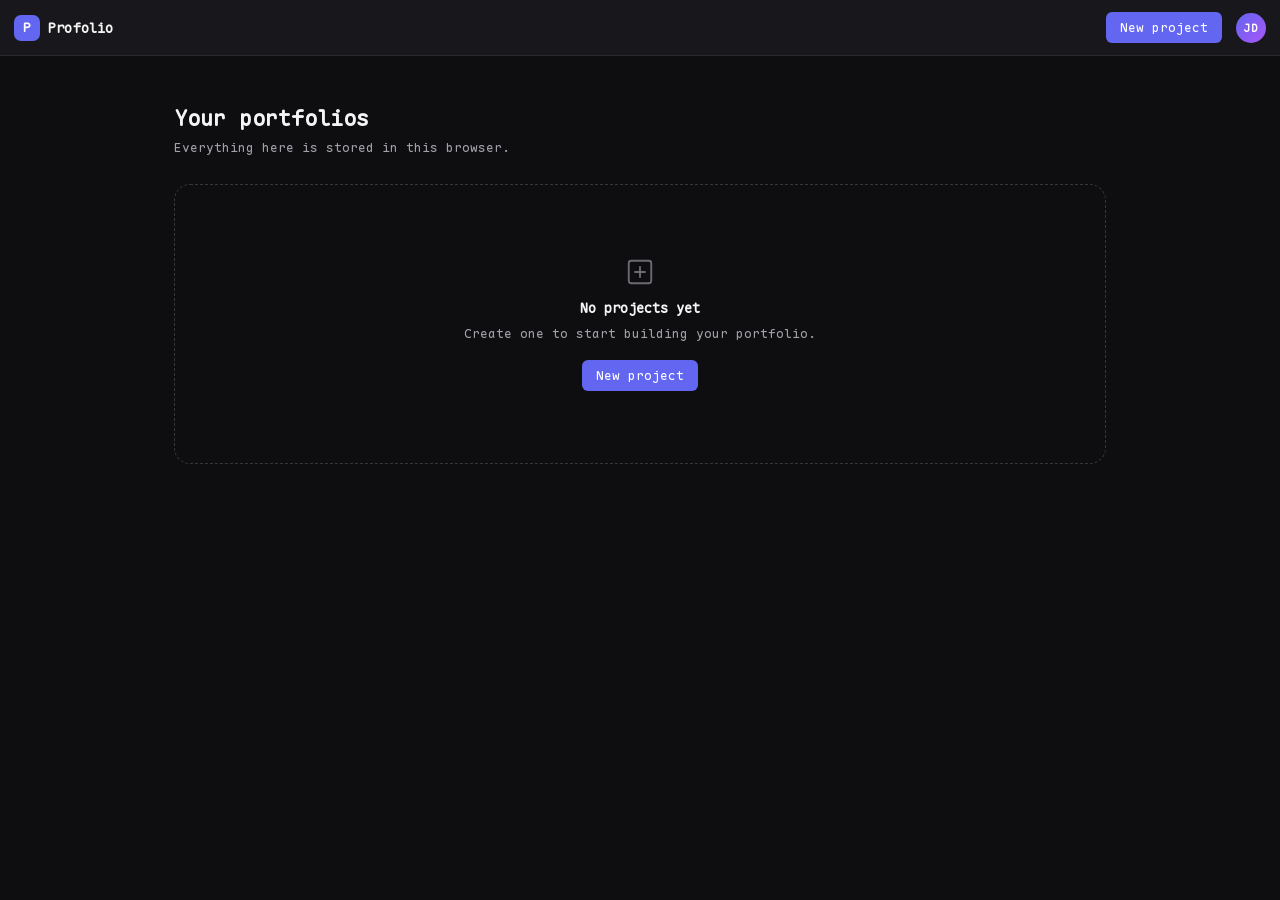
<file: index.html>
<!DOCTYPE html>
<html lang="en">
    <head>
        <meta charset='UTF-8'>
        <meta name='viewport' content='width=device-width, initial-scale=1.0'>

        <!-- The chrome's typeface, vendored under fonts/ — see the long note
             in editor.html for why it is self-hosted and preloaded rather
             than fetched from a CDN. Both pages share the one file. -->
        <link rel="preload" as="font" type="font/woff2"
              href="fonts/maple-mono-latin-400-normal.woff2"
              crossorigin="anonymous">

        <!-- style.css first: the dashboard reads its custom properties, its
             resets and the chrome controls it shares with the editor (.btn,
             .icon-btn, .brand, .avatar). dashboard.css only adds what is
             specific to this page.

             It does mean the dashboard loads editor rules it never uses.
             Splitting the shared half into its own stylesheet is the real fix
             and is already on the list as "split style.css into smaller
             files" (TODO.md); doing it as part of adding a second page would
             have buried a whole-stylesheet refactor inside an unrelated
             change. -->
        <link rel='stylesheet' href='styles/style.css'>
        <link rel='stylesheet' href='styles/dashboard.css'>

        <title>Your projects — Profolio</title>
    </head>
    <body>

        <div class="dashboard">

            <header class="topbar">
                <div class="topbar__left">
                    <div class="brand">
                        <span class="brand__mark">P</span>
                        <span class="brand__name">Profolio</span>
                    </div>
                </div>

                <div class="topbar__right">
                    <button class="btn btn--primary" type="button" id="newProject">New project</button>
                    <div class="avatar">JD</div>
                </div>
            </header>

            <main class="dashboard__main">
                <div class="dashboard__head">
                    <h1 class="dashboard__title">Your portfolios</h1>
                    <p class="dashboard__hint">Everything here is stored in this browser.</p>
                </div>

                <!-- One of these three is shown at a time; dashboard.js owns
                     which. The list starts hidden because reading the
                     database is asynchronous, and flashing "No projects yet"
                     at someone who has ten is worse than a moment of
                     nothing. -->
                <!-- A live region because dashboard.js reuses this element for
                     the storage-error message: without it, a screen reader
                     user hears nothing when "Loading…" becomes an error. -->
                <p class="dashboard__status" id="projectsLoading"
                   role="status" aria-live="polite">Loading your projects…</p>

                <div class="dashboard__empty" id="projectsEmpty" hidden>
                    <svg viewBox="0 0 24 24" class="dashboard__empty-icon">
                        <rect x="3" y="3" width="18" height="18" rx="2"/><path d="M12 8v8M8 12h8"/>
                    </svg>
                    <p class="dashboard__empty-title">No projects yet</p>
                    <p class="dashboard__empty-hint">Create one to start building your portfolio.</p>
                    <button class="btn btn--primary" type="button" id="newProjectEmpty">New project</button>
                </div>

                <ul class="project-grid" id="projectGrid" hidden></ul>
            </main>

        </div>

        <!-- Both dialogs are native <dialog>s, the same choice upload-modal.js
             made: the backdrop, Escape-to-close, the focus trap and making the
             page behind inert all come for free. -->
        <dialog class="dash-dialog" id="newProjectDialog" aria-labelledby="newProjectTitle">
            <form method="dialog" id="newProjectForm">
                <h2 class="dash-dialog__title" id="newProjectTitle">Name your project</h2>
                <input class="input dash-dialog__input" id="newProjectName" type="text"
                       placeholder="My portfolio" aria-label="Project name"
                       autocomplete="off" spellcheck="false" maxlength="80">
                <div class="dash-dialog__actions">
                    <button class="btn btn--ghost" type="button" data-close>Cancel</button>
                    <button class="btn btn--primary" type="submit">Create</button>
                </div>
            </form>
        </dialog>

        <dialog class="dash-dialog" id="renameDialog" aria-labelledby="renameTitle">
            <form method="dialog" id="renameForm">
                <h2 class="dash-dialog__title" id="renameTitle">Rename project</h2>
                <input class="input dash-dialog__input" id="renameName" type="text"
                       aria-label="Project name" autocomplete="off" spellcheck="false" maxlength="80">
                <div class="dash-dialog__actions">
                    <button class="btn btn--ghost" type="button" data-close>Cancel</button>
                    <button class="btn btn--primary" type="submit">Rename</button>
                </div>
            </form>
        </dialog>

        <dialog class="dash-dialog" id="deleteDialog" aria-labelledby="deleteTitle">
            <form method="dialog" id="deleteForm">
                <h2 class="dash-dialog__title" id="deleteTitle">Delete project</h2>
                <p class="dash-dialog__body" id="deleteBody"></p>
                <div class="dash-dialog__actions">
                    <button class="btn btn--ghost" type="button" data-close>Cancel</button>
                    <button class="btn btn--danger" type="submit">Delete</button>
                </div>
            </form>
        </dialog>

        <script type="module" src="scripts/dashboard.js"></script>
    </body>
</html>
</file>
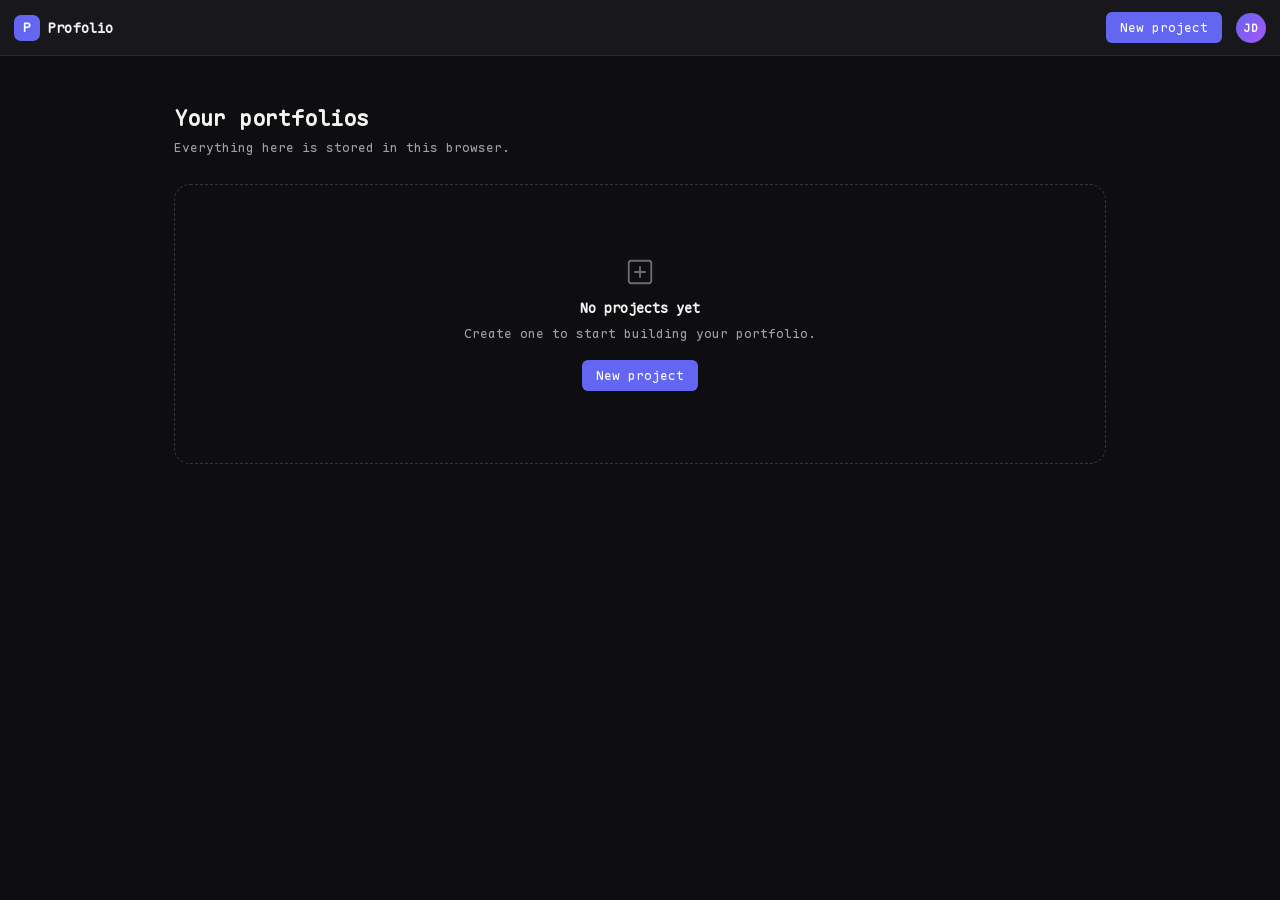
<file: editor.html>
<!DOCTYPE html>
<html lang="en">
    <head>
        <meta charset='UTF-8'>
        <meta name='viewport' content='width=device-width, initial-scale=1.0'>
        <!-- Warm the Google Fonts origins before the stylesheet below needs
             them. Declared first so the connections open while style.css is
             still on the wire. -->
        <link rel="preconnect" href="https://fonts.googleapis.com">
        <link rel="preconnect" href="https://fonts.gstatic.com" crossorigin>

        <!-- The editor chrome's own typeface, served from our own origin
             (see fonts/, vendored from @fontsource/maple-mono@5.2.6 under
             the OFL — fonts/LICENSE). It used to come from a CDN via that
             package's index.css, which declared exactly one @font-face
             (latin / 400 / normal) pointing at this file: a blocking round
             trip to learn a URL, plus a third party we had to trust for the
             bytes.

             Self-hosting settles both. There is no `integrity` syntax for a
             CSS @font-face `src`, so a CDN-hosted font can only be verified
             where a preload hash happens to cover the stylesheet's fetch —
             browser-dependent, and silently unverified where it isn't. A
             same-origin font needs no hash to keep in sync at all.

             Preloaded because the @font-face that uses it lives inside
             style.css: without this the download could not start until that
             stylesheet had been fetched and parsed.

             The `crossorigin` attribute is still required — font fetches are
             always CORS-mode, even same-origin ones — and without it the
             preload would not be reused and the font would be fetched twice.

             To update: replace the file, keep the name, refresh fonts/LICENSE.
             Upstream sha384 of the current file, for auditing against npm:
               LLadd2S+M6BwmLX6m/xrocmEWGORFSkar3YTuVg1wUqmHC+Rr9HGCrjdGUX6NuNJ -->
        <link rel="preload" as="font" type="font/woff2"
              href="fonts/maple-mono-latin-400-normal.woff2"
              crossorigin="anonymous">

        <link rel='stylesheet' href='styles/style.css'>

        <!-- The canvas font families offered in the Themes tab (see
             FONT_GROUPS in theme.js — the two lists have to stay in step).
             Regular + bold only: the faces are declared here but each one is
             only downloaded once something on the page is actually set in
             it, so the whole list costs one request until fonts get used.
             If this request fails the canvas falls back to the generic
             family at the end of each stack.

             Loaded non-blocking on purpose. Nothing on first paint is set in
             any of these families — the canvas defaults to System Sans and
             the chrome uses Maple Mono — so this is only needed once the
             Themes tab is opened. As a render-blocking <link> it gated the
             whole boot: module scripts wait on pending stylesheets, so the
             app did not start until Google Fonts replied. media=print keeps
             it off the critical path; onload promotes it to all. -->
        <!-- No integrity hash here, deliberately: the css2 endpoint serves a
             different @font-face block per browser by design, so there is no
             stable set of bytes to pin. Accepted because it is a stylesheet
             rather than a script — a compromised response could restyle the
             canvas, but not execute anything. Vendoring the families actually
             used is the fix if that trade stops being acceptable. -->
        <link rel="stylesheet" media="print" onload="this.media='all';this.onload=null"
              href="https://fonts.googleapis.com/css2?family=DM+Sans:wght@400;700&family=Fraunces:wght@400;700&family=IBM+Plex+Mono:wght@400;700&family=Inter:wght@400;700&family=JetBrains+Mono:wght@400;700&family=Libre+Baskerville:wght@400;700&family=Lora:wght@400;700&family=Manrope:wght@400;700&family=Merriweather:wght@400;700&family=Montserrat:wght@400;700&family=Outfit:wght@400;700&family=Playfair+Display:wght@400;700&family=Poppins:wght@400;700&family=Source+Serif+4:wght@400;700&family=Space+Grotesk:wght@400;700&family=Space+Mono:wght@400;700&family=Work+Sans:wght@400;700&display=swap">
        <noscript>
            <link rel="stylesheet" href="https://fonts.googleapis.com/css2?family=DM+Sans:wght@400;700&family=Fraunces:wght@400;700&family=IBM+Plex+Mono:wght@400;700&family=Inter:wght@400;700&family=JetBrains+Mono:wght@400;700&family=Libre+Baskerville:wght@400;700&family=Lora:wght@400;700&family=Manrope:wght@400;700&family=Merriweather:wght@400;700&family=Montserrat:wght@400;700&family=Outfit:wght@400;700&family=Playfair+Display:wght@400;700&family=Poppins:wght@400;700&family=Source+Serif+4:wght@400;700&family=Space+Grotesk:wght@400;700&family=Space+Mono:wght@400;700&family=Work+Sans:wght@400;700&display=swap">
        </noscript>
        <title>Profolio Editor</title>
    </head>
    <body>

        <div class="app">

            <!-- ============ TOP BAR ============ -->
            <header class="topbar">
                <div class="topbar__left">
                    <!-- Back to the project list. The brand doubles as the way
                         out of the editor rather than adding a second control
                         next to it. -->
                    <a class="brand" href="index.html" title="All projects">
                        <span class="brand__mark">P</span>
                        <span class="brand__name">Profolio</span>
                    </a>
                    <div class="topbar__divider"></div>
                    <!-- An input rather than the button it used to be: the
                         project name is editable here as well as from the
                         dashboard's Rename. project.js fills it and commits
                         it on blur or Enter. -->
                    <div class="project-name">
                        <input class="project-name__input" id="projectName" type="text"
                               aria-label="Project name" spellcheck="false" autocomplete="off">
                    </div>
                </div>

                <div class="topbar__center">
                    <div class="device-switch">
                        <button class="device-switch__btn is-active" type="button" data-device="desktop" title="Desktop">
                            <svg viewBox="0 0 24 24" class="icon"><rect x="3" y="4" width="18" height="12" rx="1.5"/><path d="M8 20h8M12 16v4"/></svg>
                        </button>
                        <button class="device-switch__btn" type="button" data-device="tablet" title="Tablet">
                            <svg viewBox="0 0 24 24" class="icon"><rect x="5" y="2.5" width="14" height="19" rx="2"/><path d="M12 18.5h.01"/></svg>
                        </button>
                        <button class="device-switch__btn" type="button" data-device="mobile" title="Mobile">
                            <svg viewBox="0 0 24 24" class="icon"><rect x="7.5" y="2.5" width="9" height="19" rx="2"/><path d="M12 18h.01"/></svg>
                        </button>
                    </div>
                </div>

                <div class="topbar__right">
                    <button class="icon-btn" type="button" title="Undo">
                        <svg viewBox="0 0 24 24" class="icon"><path d="M9 7 4 12l5 5M4 12h11a5 5 0 0 1 0 10h-1"/></svg>
                    </button>
                    <button class="icon-btn" type="button" title="Redo">
                        <svg viewBox="0 0 24 24" class="icon"><path d="M15 7l5 5-5 5M20 12H9a5 5 0 0 0 0 10h1"/></svg>
                    </button>
                    <div class="topbar__divider"></div>
                    <!-- Written by project.js on every save-state change; the
                         data-state attribute is what style.css colors it by. -->
                    <span class="save-state" id="saveState" data-state="saved" role="status" aria-live="polite"></span>
                    <button class="btn btn--ghost" type="button" id="saveProject">Save</button>
                    <button class="btn btn--ghost" type="button">Preview</button>
                    <button class="btn btn--primary" type="button">Publish</button>
                    <div class="avatar">JD</div>
                </div>
            </header>

            <div class="workspace">

                <!-- ============ LEFT TOOLBAR ============ -->
                <aside class="toolbar">
                    <nav class="toolbar__group">
                        <button class="tool is-active" type="button" data-tool="select" title="Select">
                            <svg viewBox="0 0 24 24" class="icon"><path d="M4 3l6.5 17 2.5-7 7-2.5L4 3z"/></svg>
                            <span class="tool__label">Select</span>
                        </button>
                        <button class="tool" type="button" data-tool="text" title="Text">
                            <svg viewBox="0 0 24 24" class="icon"><path d="M5 5h14M12 5v14"/></svg>
                            <span class="tool__label">Text</span>
                        </button>
                        <button class="tool" type="button" data-tool="image" title="Image">
                            <svg viewBox="0 0 24 24" class="icon"><rect x="3" y="4" width="18" height="16" rx="2"/><circle cx="8.5" cy="9.5" r="1.5"/><path d="M21 16l-5.5-5.5L4 21"/></svg>
                            <span class="tool__label">Image</span>
                        </button>
                        <button class="tool" type="button" data-tool="button" title="Button">
                            <svg viewBox="0 0 24 24" class="icon"><rect x="2.5" y="7" width="19" height="10" rx="5"/><path d="M8 12h8"/></svg>
                            <span class="tool__label">Button</span>
                        </button>
                        <button class="tool" type="button" data-tool="section" title="Section">
                            <svg viewBox="0 0 24 24" class="icon"><rect x="3" y="4" width="18" height="6" rx="1"/><rect x="3" y="14" width="18" height="6" rx="1"/></svg>
                            <span class="tool__label">Section</span>
                        </button>
                        <button class="tool" type="button" data-tool="embed" title="Embed">
                            <svg viewBox="0 0 24 24" class="icon"><path d="M9 8 5 12l4 4M15 8l4 4-4 4M13 6l-2 12"/></svg>
                            <span class="tool__label">Embed</span>
                        </button>
                    </nav>

                    <div class="toolbar__spacer"></div>

                    <nav class="toolbar__group">
                        <button class="tool" type="button" data-tool="settings" title="Settings">
                            <svg viewBox="0 0 24 24" class="icon"><circle cx="12" cy="12" r="3"/><path d="M19.4 15a1.7 1.7 0 0 0 .3 1.9l.1.1a2 2 0 1 1-2.8 2.8l-.1-.1a1.7 1.7 0 0 0-1.9-.3 1.7 1.7 0 0 0-1 1.5V21a2 2 0 1 1-4 0v-.1a1.7 1.7 0 0 0-1-1.6 1.7 1.7 0 0 0-1.9.3l-.1.1a2 2 0 1 1-2.8-2.8l.1-.1a1.7 1.7 0 0 0 .3-1.9 1.7 1.7 0 0 0-1.5-1H3a2 2 0 1 1 0-4h.1a1.7 1.7 0 0 0 1.6-1 1.7 1.7 0 0 0-.3-1.9l-.1-.1a2 2 0 1 1 2.8-2.8l.1.1a1.7 1.7 0 0 0 1.9.3H9a1.7 1.7 0 0 0 1-1.5V3a2 2 0 1 1 4 0v.1a1.7 1.7 0 0 0 1 1.5 1.7 1.7 0 0 0 1.9-.3l.1-.1a2 2 0 1 1 2.8 2.8l-.1.1a1.7 1.7 0 0 0-.3 1.9V9a1.7 1.7 0 0 0 1.5 1H21a2 2 0 1 1 0 4h-.1a1.7 1.7 0 0 0-1.5 1z"/></svg>
                            <span class="tool__label">Settings</span>
                        </button>
                    </nav>
                </aside>

                <!-- ============ LEFT TOOL PANEL ============ -->
                <!--
                    The extended panel for the active left-toolbar tool. One
                    pane per tool; tool-panel.js (openToolPanel()) reveals the
                    matching one and fills in the title.

                    Selecting content on the canvas with the Select tool also
                    opens a pane — the one matching the selected node's type
                    (see NODE_TYPE_PANES in selection.js). Settings has no pane,
                    so choosing it closes the panel.

                    The Text, Button, Image and Section panes have real
                    controls (see text-panel.js / button-panel.js /
                    image-panel.js / section-panel.js); Embed is still a
                    placeholder — its controls land here later (see TODO.md,
                    "Left toolbar").
                -->
                <aside class="tool-panel" id="toolPanel" hidden>
                    <div class="tool-panel__header">
                        <h2 class="tool-panel__title" id="toolPanelTitle"></h2>
                        <button class="icon-btn icon-btn--sm tool-panel__close" type="button" id="toolPanelClose" title="Close panel" aria-label="Close panel">
                            <svg viewBox="0 0 24 24" class="icon icon--sm"><path d="M6 6l12 12M18 6L6 18"/></svg>
                        </button>
                    </div>

                    <div class="tool-panel__content">
                        <div class="tool-panel__pane" data-tool-pane="text">
                            <p class="tool-panel__empty" id="textPanelEmpty">Select text on the canvas to edit it.</p>

                            <div class="tool-panel__body" id="textPanelBody" hidden>

                                <!-- Only shown when the selected node is a
                                     button, i.e. we got here via the Button
                                     pane's "Edit Text". -->
                                <button class="panel-back" type="button" id="textBackToButton" hidden>
                                    <svg viewBox="0 0 24 24" class="icon icon--sm"><path d="M15 6l-6 6 6 6"/></svg>
                                    Back to Button options
                                </button>

                                <!-- CONTENT — the inline toggles act on the
                                     selection inside the box above them. -->
                                <section class="panel-group">
                                    <h3 class="panel-group__title">Content</h3>
                                    <div class="rich-input" id="textContent" contenteditable="true" role="textbox" aria-multiline="true" aria-label="Content"></div>
                                    <div class="toggle-row" id="textInlineToggles">
                                        <button class="toggle-btn toggle-btn--bold" type="button" data-command="bold" title="Bold" aria-label="Bold" aria-pressed="false">B</button>
                                        <button class="toggle-btn toggle-btn--italic" type="button" data-command="italic" title="Italic" aria-label="Italic" aria-pressed="false">I</button>
                                        <button class="toggle-btn toggle-btn--underline" type="button" data-command="underline" title="Underline" aria-label="Underline" aria-pressed="false">U</button>
                                        <button class="toggle-btn toggle-btn--strike" type="button" data-command="strikeThrough" title="Strikethrough" aria-label="Strikethrough" aria-pressed="false">S</button>
                                    </div>
                                </section>

                                <!-- TYPOGRAPHY -->
                                <section class="panel-group">
                                    <h3 class="panel-group__title">Typography</h3>

                                    <div class="ctrl">
                                        <label class="ctrl__label" for="textFontFamily">Font family</label>
                                        <!-- Options are filled in from FONT_GROUPS in
                                             theme.js, so this offers the same
                                             families as the Themes tab plus a
                                             "Theme default" that hands the node
                                             back to the site font. -->
                                        <select class="select" id="textFontFamily"></select>
                                    </div>

                                    <div class="ctrl">
                                        <label class="ctrl__label" for="textFontSize">Font size</label>
                                        <div class="ctrl__row">
                                            <input class="input" type="number" id="textFontSize" min="1" step="1" inputmode="decimal">
                                            <select class="select select--unit" id="textFontSizeUnit" aria-label="Font size unit">
                                                <option value="px">px</option>
                                                <option value="rem">rem</option>
                                                <option value="em">em</option>
                                                <option value="%">%</option>
                                            </select>
                                        </div>
                                    </div>

                                    <div class="ctrl">
                                        <label class="ctrl__label" for="textLetterSpacing">Letter spacing</label>
                                        <div class="ctrl__row">
                                            <input class="input" type="number" id="textLetterSpacing" step="0.1" inputmode="decimal">
                                            <span class="unit-tag">px</span>
                                        </div>
                                    </div>

                                    <div class="ctrl ctrl--inline">
                                        <span class="ctrl__label">Uppercase</span>
                                        <button class="switch" type="button" id="textUppercase" role="switch" aria-checked="false" aria-label="Uppercase"></button>
                                    </div>
                                </section>

                                <!-- COLOR -->
                                <section class="panel-group">
                                    <h3 class="panel-group__title">Color</h3>

                                    <div class="ctrl">
                                        <label class="ctrl__label" for="textColorHex">Text</label>
                                        <div class="color-field">
                                            <input class="color-field__swatch" type="color" id="textColorSwatch" aria-label="Text color">
                                            <input class="input color-field__hex" type="text" id="textColorHex" spellcheck="false" maxlength="7" placeholder="#000000">
                                        </div>
                                    </div>

                                    <div class="ctrl" id="textBgCtrl">
                                        <div class="ctrl__head">
                                            <label class="ctrl__label" for="textBgHex">Background</label>
                                            <button class="switch" type="button" id="textBgToggle" role="switch" aria-checked="false" aria-label="Background"></button>
                                        </div>
                                        <div class="ctrl__body">
                                            <div class="color-field">
                                                <input class="color-field__swatch" type="color" id="textBgSwatch" aria-label="Background color">
                                                <input class="input color-field__hex" type="text" id="textBgHex" spellcheck="false" maxlength="7" placeholder="#ffffff">
                                            </div>
                                        </div>
                                    </div>

                                    <!-- a stroke on the letterforms, not a border round the box -->
                                    <div class="ctrl" id="textStrokeCtrl">
                                        <div class="ctrl__head">
                                            <label class="ctrl__label" for="textStrokeHex">Outline</label>
                                            <button class="switch" type="button" id="textStrokeToggle" role="switch" aria-checked="false" aria-label="Outline"></button>
                                        </div>
                                        <div class="ctrl__body">
                                            <div class="ctrl__row">
                                                <input class="input" type="number" id="textStrokeWidth" min="0" step="0.5" inputmode="decimal" aria-label="Outline width">
                                                <span class="unit-tag">px</span>
                                            </div>
                                            <div class="color-field">
                                                <input class="color-field__swatch" type="color" id="textStrokeSwatch" aria-label="Outline color">
                                                <input class="input color-field__hex" type="text" id="textStrokeHex" spellcheck="false" maxlength="7" placeholder="#000000">
                                            </div>
                                        </div>
                                    </div>
                                </section>

                                <!-- LINK — only for text nodes whose role
                                     means they point somewhere (nav-links).
                                     The controls are built by
                                     link-controls.js and mounted here. -->
                                <section class="panel-group" id="textLinkGroup" hidden>
                                    <h3 class="panel-group__title">Link</h3>
                                    <div id="textLinkMount"></div>
                                </section>

                            </div>
                        </div>
                        <!--
                            The Image pane. Its controls are in
                            image-panel.js. The Source grid is a second view
                            of the same library the right panel's Assets tab
                            shows — both render from asset-store.js through
                            asset-grid.js.
                        -->
                        <div class="tool-panel__pane" data-tool-pane="image">
                            <p class="tool-panel__empty" id="imagePanelEmpty">Select an image on the canvas to edit it.</p>

                            <div class="tool-panel__body" id="imagePanelBody" hidden>

                                <!-- SOURCE -->
                                <section class="panel-group">
                                    <h3 class="panel-group__title">Source</h3>

                                    <div class="asset-grid asset-grid--panel" id="imageSourceGrid"></div>

                                    <div class="btn-row">
                                        <button class="panel-btn" type="button" id="imageUpload">
                                            <svg viewBox="0 0 24 24" class="icon icon--sm"><path d="M12 16V4M6 10l6-6 6 6"/><path d="M4 20h16"/></svg>
                                            Upload
                                        </button>
                                        <button class="panel-btn" type="button" id="imageRemove">
                                            <svg viewBox="0 0 24 24" class="icon icon--sm"><path d="M6 6l12 12M18 6L6 18"/></svg>
                                            Remove
                                        </button>
                                    </div>

                                    <div class="ctrl">
                                        <label class="ctrl__label" for="imageAlt">Alt text</label>
                                        <input class="input" type="text" id="imageAlt" placeholder="Describe the image">
                                    </div>
                                </section>

                                <!-- SIZE -->
                                <section class="panel-group">
                                    <h3 class="panel-group__title">Size</h3>

                                    <div class="ctrl">
                                        <label class="ctrl__label" for="imageWidth">Width</label>
                                        <div class="ctrl__row">
                                            <input class="input" type="number" id="imageWidth" step="1" inputmode="decimal" placeholder="auto">
                                            <select class="select select--unit" id="imageWidthUnit" aria-label="Width unit">
                                                <option value="px">px</option>
                                                <option value="rem">rem</option>
                                                <option value="%">%</option>
                                                <option value="vh">vh</option>
                                            </select>
                                        </div>
                                    </div>

                                    <div class="ctrl">
                                        <label class="ctrl__label" for="imageHeight">Height</label>
                                        <div class="ctrl__row">
                                            <input class="input" type="number" id="imageHeight" step="1" inputmode="decimal" placeholder="auto">
                                            <select class="select select--unit" id="imageHeightUnit" aria-label="Height unit">
                                                <option value="px">px</option>
                                                <option value="rem">rem</option>
                                                <option value="%">%</option>
                                                <option value="vh">vh</option>
                                            </select>
                                        </div>
                                    </div>
                                </section>

                                <!-- FIT — hidden while the node is an empty
                                     placeholder: object-fit needs an <img> to
                                     act on, and there isn't one yet. -->
                                <section class="panel-group" id="imageFitGroup" hidden>
                                    <h3 class="panel-group__title">Fit</h3>

                                    <div class="ctrl">
                                        <label class="ctrl__label" for="imageFit">Fill mode</label>
                                        <select class="select" id="imageFit">
                                            <option value="cover">Cover — fill, crop the rest</option>
                                            <option value="contain">Contain — fit inside</option>
                                            <option value="fill">Stretch — distort to fill</option>
                                            <option value="none">None — original size</option>
                                            <option value="scale-down">Scale down</option>
                                        </select>
                                    </div>

                                    <div class="ctrl">
                                        <label class="ctrl__label" for="imagePosition">Position</label>
                                        <!-- The values are what getComputedStyle
                                             reports back, so syncing this is a
                                             string match with no lookup table
                                             in between. -->
                                        <select class="select" id="imagePosition">
                                            <option value="50% 50%">Center</option>
                                            <option value="50% 0%">Top</option>
                                            <option value="50% 100%">Bottom</option>
                                            <option value="0% 50%">Left</option>
                                            <option value="100% 50%">Right</option>
                                        </select>
                                    </div>
                                </section>

                                <!-- BORDER -->
                                <section class="panel-group">
                                    <h3 class="panel-group__title">Border</h3>

                                    <div class="ctrl" id="imageBorderCtrl">
                                        <div class="ctrl__head">
                                            <label class="ctrl__label" for="imageBorderWidth">Border</label>
                                            <button class="switch" type="button" id="imageBorderToggle" role="switch" aria-checked="false" aria-label="Border"></button>
                                        </div>
                                        <div class="ctrl__body">
                                            <div class="ctrl__row">
                                                <input class="input" type="number" id="imageBorderWidth" min="0" step="1" inputmode="decimal" value="1" aria-label="Border width">
                                                <select class="select select--unit" id="imageBorderStyle" aria-label="Border style">
                                                    <option value="solid">solid</option>
                                                    <option value="dashed">dashed</option>
                                                    <option value="dotted">dotted</option>
                                                </select>
                                            </div>
                                            <div class="color-field">
                                                <input class="color-field__swatch" type="color" id="imageBorderSwatch" aria-label="Border color">
                                                <input class="input color-field__hex" type="text" id="imageBorderHex" spellcheck="false" maxlength="7" placeholder="#000000">
                                            </div>
                                        </div>
                                    </div>

                                    <!-- No switch: the wrapper already carries
                                         a radius from style.css, so "off"
                                         isn't a state — only a value is. -->
                                    <div class="ctrl">
                                        <label class="ctrl__label" for="imageRadius">Roundness</label>
                                        <div class="ctrl__row">
                                            <input class="input" type="number" id="imageRadius" min="0" step="1" inputmode="decimal" value="0">
                                            <span class="unit-tag">px</span>
                                        </div>
                                    </div>
                                </section>

                                <!-- SHADOW -->
                                <section class="panel-group">
                                    <h3 class="panel-group__title">Shadow</h3>

                                    <div class="ctrl" id="imageShadowCtrl">
                                        <div class="ctrl__head">
                                            <label class="ctrl__label" for="imageShadowX">Shadow</label>
                                            <button class="switch" type="button" id="imageShadowToggle" role="switch" aria-checked="false" aria-label="Shadow"></button>
                                        </div>
                                        <div class="ctrl__body">
                                            <div class="ctrl__row ctrl__row--quad">
                                                <input class="input" type="number" id="imageShadowX" step="1" inputmode="decimal" value="0" title="Offset X" aria-label="Shadow offset X">
                                                <input class="input" type="number" id="imageShadowY" step="1" inputmode="decimal" value="4" title="Offset Y" aria-label="Shadow offset Y">
                                                <input class="input" type="number" id="imageShadowBlur" min="0" step="1" inputmode="decimal" value="12" title="Blur" aria-label="Shadow blur">
                                                <input class="input" type="number" id="imageShadowSpread" step="1" inputmode="decimal" value="0" title="Spread" aria-label="Shadow spread">
                                            </div>
                                            <div class="color-field">
                                                <input class="color-field__swatch" type="color" id="imageShadowSwatch" aria-label="Shadow color">
                                                <input class="input color-field__hex" type="text" id="imageShadowHex" spellcheck="false" maxlength="7" placeholder="#000000">
                                            </div>
                                        </div>
                                    </div>
                                    <p class="ctrl__note">Offset X, offset Y, blur and spread — all in pixels.</p>
                                </section>

                                <!-- APPEARANCE -->
                                <section class="panel-group">
                                    <h3 class="panel-group__title">Appearance</h3>

                                    <div class="ctrl">
                                        <label class="ctrl__label" for="imageOpacity">Opacity</label>
                                        <input class="range" type="range" id="imageOpacity" min="0" max="100" step="1" value="100">
                                    </div>
                                </section>

                            </div>
                        </div>

                        <!--
                            The Button pane. Its controls are in
                            button-panel.js; the link target group inside it
                            is built by link-controls.js and shared with the
                            Text pane above.
                        -->
                        <div class="tool-panel__pane" data-tool-pane="button">
                            <p class="tool-panel__empty" id="buttonPanelEmpty">Select a button on the canvas to edit it.</p>

                            <div class="tool-panel__body" id="buttonPanelBody" hidden>

                                <!-- The label lives in the Text pane — this
                                     hands off to it rather than duplicating
                                     content/typography/color controls. -->
                                <button class="panel-btn" type="button" id="buttonEditText">
                                    <svg viewBox="0 0 24 24" class="icon icon--sm"><path d="M5 5h14M12 5v14"/></svg>
                                    Edit Text
                                </button>

                                <!-- TYPE -->
                                <section class="panel-group">
                                    <h3 class="panel-group__title">Type</h3>
                                    <div id="buttonTypeMount"></div>
                                </section>

                                <!-- LINK — shown for type "Link" -->
                                <section class="panel-group" id="buttonLinkGroup" hidden>
                                    <h3 class="panel-group__title">Link to</h3>
                                    <div id="buttonLinkMount"></div>
                                </section>

                                <!-- ON CLICK — shown for type "Button".
                                     Stored only; the editor never runs it. -->
                                <section class="panel-group" id="buttonScriptGroup" hidden>
                                    <h3 class="panel-group__title">On click</h3>
                                    <textarea class="input code-input" id="buttonOnClick" rows="6" spellcheck="false" placeholder="alert('Hello');" aria-label="On click JavaScript"></textarea>
                                    <p class="ctrl__note">Runs on the published site. Never runs inside the editor.</p>
                                </section>

                            </div>
                        </div>
                        <div class="tool-panel__pane" data-tool-pane="section">

                            <!-- Shown until the draft has a row. -->
                            <p class="tool-panel__empty" id="sectionEmpty">Add a row to start building a section.</p>

                            <!-- Controls for whatever is picked in the draft on
                                 the canvas. Built by section-panel.js, which
                                 swaps the body per picked node type. -->
                            <section class="panel-group" id="sectionInspector" hidden>
                                <h3 class="panel-group__title" id="sectionPickedLabel">Section</h3>
                                <div id="sectionInspectorMount"></div>
                            </section>

                            <div class="panel-group">
                                <button class="panel-btn" type="button" id="sectionAddRow">
                                    <svg viewBox="0 0 24 24" class="icon icon--sm"><path d="M12 5v14M5 12h14"/></svg>
                                    Add row
                                </button>
                            </div>

                            <!-- Commit the draft, or throw it away. Hidden
                                 until there is something to commit. -->
                            <div class="panel-group section-footer" id="sectionFooter" hidden>
                                <button class="btn btn--ghost" type="button" id="sectionCancel">Cancel</button>
                                <button class="btn btn--primary" type="button" id="sectionInsert">Insert</button>
                            </div>
                        </div>
                        <div class="tool-panel__pane" data-tool-pane="embed">
                            <p class="tool-panel__empty">Embed controls aren't built yet.</p>
                        </div>
                    </div>
                </aside>

                <!-- ============ CENTER CANVAS ============ -->
                <main class="canvas-area">
                    <div class="canvas-toolbar">
                        <div class="canvas-toolbar__group canvas-toolbar__zoom">
                            <button class="icon-btn icon-btn--sm" type="button" title="Zoom out">
                                <svg viewBox="0 0 24 24" class="icon"><circle cx="11" cy="11" r="7"/><path d="M21 21l-4.3-4.3M8 11h6"/></svg>
                            </button>
                            <span class="zoom-value">100%</span>
                            <button class="icon-btn icon-btn--sm" type="button" title="Zoom in">
                                <svg viewBox="0 0 24 24" class="icon"><circle cx="11" cy="11" r="7"/><path d="M21 21l-4.3-4.3M11 8v6M8 11h6"/></svg>
                            </button>
                        </div>
                    </div>

                    <div class="canvas-scroll">
                        <div class="canvas-frame" data-frame="desktop"><!-- populated by renderer.js: renderSectionsIntoCanvas() --></div>
                    </div>
                </main>

                <!-- ============ RIGHT PANEL ============ -->
                <aside class="panel">
                    <!-- top 3/4: the tabbed panel -->
                    <div class="panel__main">
                        <div class="panel__tabs">
                            <button class="panel__tab is-active" type="button" data-panel="layouts">
                                <svg viewBox="0 0 24 24" class="icon icon--sm"><rect x="3" y="3" width="7" height="7" rx="1"/><rect x="14" y="3" width="7" height="7" rx="1"/><rect x="3" y="14" width="7" height="7" rx="1"/><rect x="14" y="14" width="7" height="7" rx="1"/></svg>
                                Layouts
                            </button>
                            <button class="panel__tab" type="button" data-panel="themes">
                                <svg viewBox="0 0 24 24" class="icon icon--sm"><circle cx="12" cy="12" r="9"/><path d="M12 3a9 9 0 0 0 0 18z"/></svg>
                                Themes
                            </button>
                            <button class="panel__tab" type="button" data-panel="assets">
                                <svg viewBox="0 0 24 24" class="icon icon--sm"><rect x="3" y="3" width="18" height="18" rx="2"/><circle cx="8.5" cy="9" r="1.7"/><path d="M21 16l-5-5-9 9"/></svg>
                                Assets
                            </button>
                            <button class="panel__tab" type="button" data-panel="settings">
                                <svg viewBox="0 0 24 24" class="icon icon--sm"><circle cx="12" cy="12" r="3"/><path d="M19.4 15a1.7 1.7 0 0 0 .3 1.9l.1.1a2 2 0 1 1-2.8 2.8l-.1-.1a1.7 1.7 0 0 0-1.9-.3 1.7 1.7 0 0 0-1 1.5V21a2 2 0 1 1-4 0v-.1a1.7 1.7 0 0 0-1-1.6 1.7 1.7 0 0 0-1.9.3l-.1.1a2 2 0 1 1-2.8-2.8l.1-.1a1.7 1.7 0 0 0 .3-1.9 1.7 1.7 0 0 0-1.5-1H3a2 2 0 1 1 0-4h.1a1.7 1.7 0 0 0 1.6-1 1.7 1.7 0 0 0-.3-1.9l-.1-.1a2 2 0 1 1 2.8-2.8l.1.1a1.7 1.7 0 0 0 1.9.3H9a1.7 1.7 0 0 0 1-1.5V3a2 2 0 1 1 4 0v.1a1.7 1.7 0 0 0 1 1.5 1.7 1.7 0 0 0 1.9-.3l.1-.1a2 2 0 1 1 2.8 2.8l-.1.1a1.7 1.7 0 0 0-.3 1.9V9a1.7 1.7 0 0 0 1.5 1H21a2 2 0 1 1 0 4h-.1a1.7 1.7 0 0 0-1.5 1z"/></svg>
                                Settings
                            </button>
                        </div>

                        <div class="panel__content">

                            <!-- LAYOUTS -->
                            <div class="panel__pane is-active" data-pane="layouts">
                                <p class="panel__hint">Expand a page, then start from a layout.</p>
                                <div class="page-accordion" id="pageAccordion"><!-- populated automatically from /layout --></div>
                            </div>

                            <!-- THEMES -->
                            <div class="panel__pane" data-pane="themes">
                                <p class="panel__hint">Pick a color and type theme for your site.</p>
                                <!-- Cards and font options are both built from the
                                     data in theme.js, so a preset's swatches can't
                                     drift from the colors it actually applies. -->
                                <div class="theme-list" id="themeList"></div>

                                <p class="panel__hint panel__hint--tight">Typography</p>
                                <div class="ctrl">
                                    <label class="ctrl__label" for="themeHeadingFont">Headings</label>
                                    <select class="select" id="themeHeadingFont"></select>
                                </div>
                                <div class="ctrl">
                                    <label class="ctrl__label" for="themeBodyFont">Body text</label>
                                    <select class="select" id="themeBodyFont"></select>
                                </div>
                                <div class="type-preview" id="themeFontPreview">
                                    <span class="type-preview__heading">heading</span>
                                    <span class="type-preview__body">This is a body text.</span>
                                </div>
                            </div>

                            <!-- ASSETS -->
                            <div class="panel__pane" data-pane="assets">
                                <p class="panel__hint">Images for your site.</p>
                                <!-- Clicking opens the upload window; dropping
                                     files straight on it skips that window
                                     and uploads them where they land. Both
                                     are wired in assets-panel.js. -->
                                <button class="asset-upload" type="button" id="assetUpload">
                                    <svg viewBox="0 0 24 24" class="icon"><path d="M12 16V4M6 10l6-6 6 6"/><path d="M4 20h16"/></svg>
                                    <span>Drop files or click to upload</span>
                                </button>
                                <!-- Filled from asset-store.js — see asset-grid.js -->
                                <div class="asset-grid" id="assetGrid"></div>
                            </div>

                            <!-- SETTINGS -->
                            <div class="panel__pane" data-pane="settings">
                                <p class="panel__hint">Site-wide settings.</p>
                                <div class="field">
                                    <label>Site title</label>
                                    <div class="field__input">Jordan Doe — Portfolio</div>
                                </div>
                                <div class="field">
                                    <label>Domain</label>
                                    <div class="field__input">jordandoe.profolio.site</div>
                                </div>
                                <div class="field">
                                    <label>Favicon</label>
                                    <div class="field__input field__input--row">
                                        <div class="favicon-preview"></div>
                                        <span>Upload icon</span>
                                    </div>
                                </div>
                            </div>

                        </div>
                    </div>

                    <!-- bottom 1/4: drop a canvas section here to delete it -->
                    <div class="panel__trash" id="canvasTrash">
                        <div class="panel__trash-inner">
                            <svg viewBox="0 0 24 24" class="icon"><path d="M4 7h16M10 7V5a1 1 0 0 1 1-1h2a1 1 0 0 1 1 1v2M6 7l1 12a2 2 0 0 0 2 2h6a2 2 0 0 0 2-2l1-12M10 11v6M14 11v6"/></svg>
                            <span>Drop a section here to delete it</span>
                        </div>
                    </div>
                </aside>

            </div>
        </div>

        <!--
            The upload window, opened by the Assets tab's upload button and by
            the Image pane's Upload. A native <dialog>, so the backdrop,
            Escape-to-close, the focus trap and making the rest of the page
            inert all come for free rather than being code in upload-modal.js.

            It sits outside .app because showModal() promotes it to the top
            layer anyway; nesting it inside the workspace grid would only make
            it inherit layout it then has to fight.
        -->
        <dialog class="upload-dialog" id="uploadDialog" aria-labelledby="uploadDialogTitle">
            <div class="upload-dialog__head">
                <h2 class="upload-dialog__title" id="uploadDialogTitle">Upload images</h2>
                <button class="icon-btn icon-btn--sm" type="button" id="uploadDialogClose" title="Close" aria-label="Close">
                    <svg viewBox="0 0 24 24" class="icon"><path d="M6 6l12 12M18 6L6 18"/></svg>
                </button>
            </div>

            <button class="upload-zone" type="button" id="uploadDropZone">
                <svg viewBox="0 0 24 24" class="upload-zone__icon"><path d="M12 16V4M6 10l6-6 6 6"/><path d="M4 20h16"/></svg>
                <span class="upload-zone__title">Drop images here</span>
                <span class="upload-zone__hint">or click to choose them from your files</span>
            </button>

            <!-- The file picker can only be opened by a gesture on a real
                 file input, so the zone above clicks this one. -->
            <input type="file" id="uploadFileInput" accept="image/*" multiple hidden>
        </dialog>

        <!--
            One entry point. Everything else is an ES module main.js imports,
            so the load order that used to live in this list is now declared
            by the imports themselves.

            Modules mean the editor has to be served over HTTP rather than
            opened as a file:// path — which was already true, since the
            Layouts panel loads /layout through fetch(). See agent/NOTES.md.
        -->
        <script type="module" src='scripts/main.js'></script>
    </body>
</html>
</file>
<file: styles/style.css>
/* The editor chrome's typeface. This is the single @font-face that
   @fontsource/maple-mono@5.2.6's index.css declared, pointed at our own
   vendored copy of the same file (fonts/, OFL — see fonts/LICENSE) so the
   browser can start downloading it from the preload in index.html instead
   of first fetching a stylesheet to learn the URL.

   The path below is relative to this file; index.html's preload spells the
   same file relative to itself. The two resolve to one URL and have to stay
   that way, or the font is fetched twice.

   Only weight 400 is published for this family, so the bold weights used
   around the chrome are synthesized by the browser — that was equally true
   of the stylesheet this replaces. */
@font-face {
    font-family: 'Maple Mono';
    font-style: normal;
    font-weight: 400;
    font-display: swap;
    src: url(../fonts/maple-mono-latin-400-normal.woff2) format('woff2');
}

* {
    margin: 0;
    padding: 0;
    box-sizing: border-box;
}

/* scrollbars are hidden app-wide — every scroll container (canvas, panel)
   still scrolls by wheel/trackpad/keyboard, it just doesn't draw a track */
* {
    scrollbar-width: none;      /* Firefox */
    -ms-overflow-style: none;   /* legacy Edge/IE */
}

*::-webkit-scrollbar {          /* Chrome / Safari / Edge */
    width: 0;
    height: 0;
    display: none;
}

/* any color/parameter that will be repited make a variabol for */
:root {
    --font-family: 'Maple Mono', monospace;

    /* surfaces */
    --bg-app: #0e0e11;
    --bg-topbar: #18181c;
    --bg-toolbar: #18181c;
    --bg-panel: #18181c;
    --bg-canvas: #26262b;
    --bg-page: #ffffff;

    --border-subtle: #2a2a30;
    --border-strong: #35353c;

    /* text */
    --text-primary: #f4f4f5;
    --text-secondary: #a1a1aa;
    --text-muted: #6b6b74;

    /* accent */
    --accent: #6366f1;
    --accent-hover: #7678f4;

    /* Destructive actions. The only user today is the dashboard's Delete
       button (.btn--danger in dashboard.css), but the value belongs with the
       other chrome tokens rather than inside the one sheet that happens to
       need it first — the editor grows a destructive button eventually. */
    --danger: #dc2626;
    --danger-hover: #b91c1c;
    --accent-soft: rgba(99, 102, 241, 0.14);
    /* strong enough to read as a hairline on the white canvas, faint enough
       not to compete with a real selection outline */
    --accent-line: rgba(99, 102, 241, 0.45);

    /* destructive actions (trash zone) */
    --danger: #f87171;
    --danger-soft: rgba(248, 113, 113, 0.12);

    /* misc */
    --radius-sm: 6px;
    --radius-md: 10px;
    --radius-lg: 16px;

    --sidebar-w: 64px;
    --tool-panel-w: 240px;
    --panel-w: 300px;
    /* shared by the left tool panel's header and the right panel's tab strip,
       so the two side panels' headers line up */
    --side-panel-header-h: 58px;
    --topbar-h: 56px;
}

html, body {
    width: 100%;
    height: 100%;
}

body {
    font-family: var(--font-family);
    background: var(--bg-app);
    color: var(--text-primary);
    overflow: hidden;
}

button {
    font-family: inherit;
    color: inherit;
    background: none;
    border: none;
    cursor: pointer;
}

.icon {
    width: 18px;
    height: 18px;
    fill: none;
    stroke: currentColor;
    stroke-width: 1.7;
    stroke-linecap: round;
    stroke-linejoin: round;
    display: block;
}

.icon--sm {
    width: 14px;
    height: 14px;
}

/* ============================================================
   APP SHELL
   ============================================================ */

.app {
    width: 100vw;
    height: 100vh;
    display: flex;
    flex-direction: column;
}

.workspace {
    flex: 1;
    display: flex;
    min-height: 0;
}

/* ============================================================
   TOP BAR
   ============================================================ */

.topbar {
    height: var(--topbar-h);
    flex-shrink: 0;
    background: var(--bg-topbar);
    border-bottom: 1px solid var(--border-subtle);
    display: flex;
    align-items: center;
    justify-content: space-between;
    padding: 0 14px;
    gap: 16px;
}

.topbar__left,
.topbar__right {
    display: flex;
    align-items: center;
    gap: 10px;
}

.topbar__center {
    display: flex;
    justify-content: center;
    flex: 1;
}

.topbar__divider {
    width: 1px;
    height: 22px;
    background: var(--border-subtle);
    margin: 0 4px;
}

/* An <a> back to the dashboard in the editor, a plain block on the dashboard
   itself — styled the same either way, so the anchor resets come first. */
.brand {
    display: flex;
    align-items: center;
    gap: 8px;
    color: inherit;
    text-decoration: none;
}

.brand__mark {
    width: 26px;
    height: 26px;
    border-radius: 7px;
    background: var(--accent);
    display: flex;
    align-items: center;
    justify-content: center;
    font-weight: 700;
    font-size: 13px;
    color: #fff;
}

.brand__name {
    font-size: 14px;
    font-weight: 600;
    letter-spacing: 0.2px;
}

.project-name {
    display: flex;
    align-items: center;
    gap: 6px;
    font-size: 13px;
    color: var(--text-secondary);
    padding: 6px 10px;
    border-radius: var(--radius-sm);
    transition: background 0.15s ease, color 0.15s ease;
}

.project-name:hover {
    background: var(--border-subtle);
    color: var(--text-primary);
}

/* The name is an <input>, but it reads as a label until it's focused: no
   border, no fill, inheriting the wrapper's type. The wrapper above already
   supplies the hover affordance. */
.project-name__input {
    width: 180px;
    padding: 0;
    border: 0;
    background: none;
    color: inherit;
    font: inherit;
    border-radius: var(--radius-sm);
}

.project-name__input:focus {
    outline: none;
    color: var(--text-primary);
}

.project-name:focus-within {
    background: var(--bg-app);
    box-shadow: 0 0 0 1px var(--accent);
    color: var(--text-primary);
}

/* Save state. The text is written by project.js; the color is keyed off
   data-state so the two can't disagree about what state is showing. */
.save-state {
    font-size: 12px;
    color: var(--text-secondary);
    white-space: nowrap;
    transition: color 0.15s ease;
}

.save-state[data-state='unsaved'] {
    color: var(--text-primary);
}

.save-state[data-state='error'] {
    color: #f87171;
}

.device-switch {
    display: flex;
    align-items: center;
    background: var(--bg-app);
    border: 1px solid var(--border-subtle);
    border-radius: var(--radius-md);
    padding: 3px;
    gap: 2px;
}

.device-switch__btn {
    width: 30px;
    height: 26px;
    display: flex;
    align-items: center;
    justify-content: center;
    border-radius: 7px;
    color: var(--text-secondary);
    transition: background 0.15s ease, color 0.15s ease;
}

.device-switch__btn:hover {
    color: var(--text-primary);
}

.device-switch__btn.is-active {
    background: var(--border-strong);
    color: var(--text-primary);
}

.device-switch__btn .icon {
    width: 16px;
    height: 16px;
}

.icon-btn {
    width: 32px;
    height: 32px;
    display: flex;
    align-items: center;
    justify-content: center;
    border-radius: var(--radius-sm);
    color: var(--text-secondary);
    transition: background 0.15s ease, color 0.15s ease;
}

.icon-btn:hover {
    background: var(--border-subtle);
    color: var(--text-primary);
}

.icon-btn--sm {
    width: 26px;
    height: 26px;
}

.icon-btn--sm .icon {
    width: 15px;
    height: 15px;
}

.btn {
    font-size: 13px;
    font-weight: 500;
    padding: 7px 14px;
    border-radius: var(--radius-sm);
    transition: background 0.15s ease, color 0.15s ease, opacity 0.15s ease;
}

.btn--ghost {
    color: var(--text-secondary);
    border: 1px solid var(--border-subtle);
}

.btn--ghost:hover {
    color: var(--text-primary);
    border-color: var(--border-strong);
}

.btn--primary {
    background: var(--accent);
    color: #fff;
}

.btn--primary:hover {
    background: var(--accent-hover);
}

.avatar {
    width: 30px;
    height: 30px;
    border-radius: 50%;
    background: linear-gradient(135deg, #6366f1, #a855f7);
    display: flex;
    align-items: center;
    justify-content: center;
    font-size: 11px;
    font-weight: 700;
    color: #fff;
    margin-left: 4px;
}

/* ============================================================
   LEFT TOOLBAR
   ============================================================ */

.toolbar {
    width: var(--sidebar-w);
    flex-shrink: 0;
    background: var(--bg-toolbar);
    border-right: 1px solid var(--border-subtle);
    display: flex;
    flex-direction: column;
    align-items: center;
    padding: 12px 0;
}

.toolbar__group {
    display: flex;
    flex-direction: column;
    align-items: center;
    gap: 6px;
}

.toolbar__spacer {
    flex: 1;
}

.tool {
    position: relative;
    width: 44px;
    height: 44px;
    display: flex;
    align-items: center;
    justify-content: center;
    border-radius: var(--radius-md);
    color: var(--text-secondary);
    transition: background 0.15s ease, color 0.15s ease;
}

.tool:hover {
    background: var(--border-subtle);
    color: var(--text-primary);
}

.tool.is-active {
    background: var(--accent-soft);
    color: var(--accent-hover);
}

.tool__label {
    position: absolute;
    left: calc(100% + 10px);
    top: 50%;
    transform: translateY(-50%);
    background: #0a0a0c;
    border: 1px solid var(--border-strong);
    color: var(--text-primary);
    font-size: 11px;
    padding: 5px 9px;
    border-radius: var(--radius-sm);
    white-space: nowrap;
    opacity: 0;
    pointer-events: none;
    transition: opacity 0.12s ease, transform 0.12s ease;
    z-index: 20;
}

/* keyboard focus reveals the label too — tabbing through the rail is
   otherwise unlabelled, same reason .section-handle:focus-visible exists */
.tool:hover .tool__label,
.tool:focus-visible .tool__label {
    opacity: 1;
    transform: translateY(-50%) translateX(2px);
}

/* ============================================================
   LEFT TOOL PANEL

   The extended panel for the active tool. It's a real column between the
   toolbar and the canvas rather than an overlay, so opening it shrinks the
   canvas instead of covering it — same deal as the right panel.

   Closed state is the `hidden` attribute, so there's no width transition to
   fight the canvas reflow.
   ============================================================ */

.tool-panel {
    width: var(--tool-panel-w);
    flex-shrink: 0;
    background: var(--bg-panel);
    border-right: 1px solid var(--border-subtle);
    display: flex;
    flex-direction: column;
    min-height: 0;
}

/* `hidden` alone loses to the display:flex above */
.tool-panel[hidden] {
    display: none;
}

.tool-panel__header {
    height: var(--side-panel-header-h);
    flex-shrink: 0;
    display: flex;
    align-items: center;
    justify-content: space-between;
    gap: 8px;
    padding: 0 10px 0 16px;
    border-bottom: 1px solid var(--border-subtle);
}

.tool-panel__title {
    font-size: 12px;
    font-weight: 500;
    color: var(--text-primary);
    white-space: nowrap;
    overflow: hidden;
    text-overflow: ellipsis;
}

.tool-panel__close {
    flex-shrink: 0;
}

.tool-panel__content {
    flex: 1;
    overflow-y: auto;
    padding: 18px 16px 32px;
}

.tool-panel__pane {
    display: none;
    font-size: 12px;
    color: var(--text-muted);
    line-height: 1.5;
}

.tool-panel__pane.is-active {
    display: block;
}

.tool-panel__empty {
    color: var(--text-muted);
}

/* ============================================================
   PANEL CONTROLS

   The widgets inside a tool panel's pane. Written generically rather
   than scoped to the Text pane — Image, Button and Section need the
   same inputs, selects, toggles and color fields.
   ============================================================ */

.panel-group + .panel-group,
.panel-btn + .panel-group {
    margin-top: 22px;
    padding-top: 18px;
    border-top: 1px solid var(--border-subtle);
}

.panel-group__title {
    font-size: 11px;
    font-weight: 500;
    letter-spacing: 0.4px;
    text-transform: uppercase;
    color: var(--text-muted);
    margin-bottom: 10px;
}

.ctrl + .ctrl {
    margin-top: 12px;
}

.ctrl__label {
    display: block;
    font-size: 11.5px;
    color: var(--text-muted);
    margin-bottom: 6px;
}

/* label and switch on one line, e.g. Uppercase */
.ctrl--inline {
    display: flex;
    align-items: center;
    justify-content: space-between;
    gap: 10px;
}

.ctrl--inline .ctrl__label {
    margin-bottom: 0;
}

/* a labelled control whose body a switch turns on and off */
.ctrl__head {
    display: flex;
    align-items: center;
    justify-content: space-between;
    gap: 10px;
    margin-bottom: 6px;
}

.ctrl__head .ctrl__label {
    margin-bottom: 0;
}

.ctrl__body > * + * {
    margin-top: 8px;
}

.ctrl.is-off .ctrl__body {
    opacity: 0.4;
    pointer-events: none;
}

.ctrl__row {
    display: flex;
    align-items: center;
    gap: 8px;
}

/* four equal number fields on one line — the shadow's x/y/blur/spread */
.ctrl__row--quad {
    display: grid;
    grid-template-columns: repeat(4, 1fr);
    gap: 6px;
}

/* two whole actions side by side, e.g. the Image pane's Upload / Remove */
.btn-row {
    display: flex;
    gap: 8px;
}

/* `.ctrl + .ctrl` can't reach across this, so the row carries the gap to
   whatever control follows it. */
.btn-row + .ctrl {
    margin-top: 12px;
}

/* ---- text / number inputs and selects ---- */

.input,
.select {
    width: 100%;
    min-width: 0;
    font-family: inherit;
    font-size: 12.5px;
    color: var(--text-primary);
    background: var(--bg-app);
    border: 1px solid var(--border-subtle);
    border-radius: var(--radius-sm);
    padding: 8px 9px;
}

.input:focus,
.select:focus,
.rich-input:focus {
    outline: none;
    border-color: var(--accent);
}

.input.is-invalid {
    border-color: var(--danger);
    color: var(--danger);
}

.input:disabled,
.select:disabled {
    cursor: not-allowed;
}

.select {
    appearance: none;
    cursor: pointer;
    /* room for the chevron drawn below */
    padding-right: 24px;
    background-image: url("data:image/svg+xml,%3Csvg xmlns='http://www.w3.org/2000/svg' viewBox='0 0 24 24' fill='none' stroke='%23a1a1aa' stroke-width='2' stroke-linecap='round'%3E%3Cpath d='M6 9l6 6 6-6'/%3E%3C/svg%3E");
    background-repeat: no-repeat;
    background-position: right 7px center;
    background-size: 12px;
}

.select--unit {
    width: 74px;
    flex-shrink: 0;
}

/* the spinners crowd an already narrow panel */
.input[type="number"] {
    appearance: textfield;
}

.input[type="number"]::-webkit-outer-spin-button,
.input[type="number"]::-webkit-inner-spin-button {
    appearance: none;
    margin: 0;
}

.unit-tag {
    flex-shrink: 0;
    font-size: 11.5px;
    color: var(--text-muted);
}

/* ---- range slider (Image pane -> Opacity) ---- */

.range {
    width: 100%;
    appearance: none;
    background: transparent;
    cursor: pointer;
}

/* The two vendors' track pseudo-elements must be separate rules: a selector
   list is dropped whole if a browser doesn't recognise one of its selectors,
   so grouping these two means neither browser draws a track. */
.range::-webkit-slider-runnable-track {
    height: 4px;
    border-radius: 2px;
    background: var(--border-strong);
}

.range::-moz-range-track {
    height: 4px;
    border-radius: 2px;
    background: var(--border-strong);
}

.range::-webkit-slider-thumb {
    appearance: none;
    width: 14px;
    height: 14px;
    margin-top: -5px;   /* centres the thumb on the 4px track */
    border-radius: 50%;
    background: var(--accent);
    border: none;
}

.range::-moz-range-thumb {
    width: 14px;
    height: 14px;
    border-radius: 50%;
    background: var(--accent);
    border: none;
}

.range:focus-visible {
    outline: 2px solid var(--accent-line);
    outline-offset: 4px;
}

/* ---- the rich-text content box ---- */

.rich-input {
    min-height: 84px;
    max-height: 220px;
    overflow-y: auto;
    font-size: 12.5px;
    line-height: 1.55;
    color: var(--text-primary);
    background: var(--bg-app);
    border: 1px solid var(--border-subtle);
    border-radius: var(--radius-sm);
    padding: 9px 10px;
    white-space: pre-wrap;
    overflow-wrap: anywhere;
}

/* `:empty` is unreliable here — a contenteditable keeps a stray <br> around */
.rich-input.is-empty::before {
    content: attr(data-placeholder);
    color: var(--text-muted);
    font-style: italic;
}

/* ---- toggle buttons (B / I / U / S) ---- */

.toggle-row {
    display: flex;
    gap: 6px;
    margin-top: 8px;
}

.toggle-btn {
    flex: 1;
    height: 30px;
    display: flex;
    align-items: center;
    justify-content: center;
    font-family: inherit;
    font-size: 13px;
    color: var(--text-secondary);
    background: var(--bg-app);
    border: 1px solid var(--border-subtle);
    border-radius: var(--radius-sm);
    cursor: pointer;
}

.toggle-btn:hover {
    color: var(--text-primary);
    border-color: var(--border-strong);
}

.toggle-btn.is-active {
    background: var(--accent-soft);
    border-color: var(--accent-line);
    color: var(--accent-hover);
}

.toggle-btn--bold { font-weight: 700; }
.toggle-btn--italic { font-style: italic; }
.toggle-btn--underline { text-decoration: underline; }
.toggle-btn--strike { text-decoration: line-through; }

/* ---- on/off switch ---- */

.switch {
    flex-shrink: 0;
    width: 30px;
    height: 17px;
    padding: 2px;
    border-radius: 999px;
    background: var(--border-strong);
    border: none;
    cursor: pointer;
    transition: background 0.15s ease;
}

.switch::after {
    content: '';
    display: block;
    width: 13px;
    height: 13px;
    border-radius: 50%;
    background: var(--text-secondary);
    transition: transform 0.15s ease, background 0.15s ease;
}

.switch.is-on {
    background: var(--accent);
}

.switch.is-on::after {
    background: #fff;
    transform: translateX(13px);
}

/* ---- segmented control (Link|Button, Section|Address) ---- */

.segmented {
    display: flex;
    gap: 4px;
    padding: 3px;
    background: var(--bg-app);
    border: 1px solid var(--border-subtle);
    border-radius: var(--radius-sm);
}

.segmented__btn {
    flex: 1;
    height: 26px;
    font-family: inherit;
    font-size: 11.5px;
    color: var(--text-secondary);
    background: none;
    border: none;
    border-radius: 4px;
    cursor: pointer;
    transition: background 0.12s ease, color 0.12s ease;
}

.segmented__btn:hover {
    color: var(--text-primary);
}

.segmented__btn.is-active {
    background: var(--accent-soft);
    color: var(--accent-hover);
}

/* the group's own controls sit under its segmented switch */
.link-controls .ctrl {
    margin-top: 12px;
}

/* ---- full-width panel actions ---- */

/* "Edit Text" — a whole action, not a field */
.panel-btn {
    width: 100%;
    display: flex;
    align-items: center;
    justify-content: center;
    gap: 7px;
    height: 32px;
    font-family: inherit;
    font-size: 12px;
    color: var(--text-primary);
    background: var(--bg-app);
    border: 1px solid var(--border-subtle);
    border-radius: var(--radius-sm);
    cursor: pointer;
}

.panel-btn:hover {
    border-color: var(--border-strong);
    background: var(--accent-soft);
}

/* the way back to the Button pane, above everything else in the Text pane */
.panel-back {
    display: flex;
    align-items: center;
    gap: 4px;
    margin-bottom: 14px;
    padding: 0;
    font-family: inherit;
    font-size: 11.5px;
    color: var(--text-muted);
    background: none;
    border: none;
    cursor: pointer;
}

.panel-back:hover {
    color: var(--text-primary);
}

.panel-back[hidden] {
    display: none;
}

/* ---- code field (a button's on-click JS) ---- */

.code-input {
    display: block;
    resize: vertical;
    min-height: 84px;
    line-height: 1.55;
    white-space: pre;
    overflow-wrap: normal;
    overflow-x: auto;
}

.ctrl__note {
    margin-top: 7px;
    font-size: 11px;
    line-height: 1.45;
    color: var(--text-muted);
}

/* ---- color swatch + hex field ---- */

.color-field {
    display: flex;
    align-items: center;
    gap: 8px;
}

.color-field__swatch {
    flex-shrink: 0;
    width: 30px;
    height: 30px;
    padding: 0;
    border: 1px solid var(--border-subtle);
    border-radius: var(--radius-sm);
    background: none;
    cursor: pointer;
}

/* strip the native chrome so only the color shows */
.color-field__swatch::-webkit-color-swatch-wrapper {
    padding: 2px;
}

.color-field__swatch::-webkit-color-swatch {
    border: none;
    border-radius: 3px;
}

.color-field__swatch::-moz-color-swatch {
    border: none;
    border-radius: 3px;
}

.color-field__hex {
    text-transform: lowercase;
}

/* ============================================================
   CENTER CANVAS
   ============================================================ */

.canvas-area {
    flex: 1;
    min-width: 0;
    display: flex;
    flex-direction: column;
    background: var(--bg-canvas);
}

.canvas-toolbar {
    height: 44px;
    flex-shrink: 0;
    display: flex;
    align-items: center;
    /* the page selector used to sit on the left; pages now live as
       accordion rows in the Layouts panel, so only zoom is left here */
    justify-content: flex-end;
    padding: 0 16px;
    border-bottom: 1px solid var(--border-subtle);
}

.canvas-toolbar__group {
    display: flex;
    align-items: center;
    gap: 8px;
}

.canvas-toolbar__zoom {
    color: var(--text-secondary);
}

.zoom-value {
    font-size: 12px;
    color: var(--text-secondary);
    width: 38px;
    text-align: center;
}

.canvas-scroll {
    flex: 1;
    overflow: auto;
    display: flex;
    justify-content: center;
    padding: 40px 40px 80px;
}

/* the frame itself is just a column of section cards — the gap between them
   lets the canvas background show through, so each section reads as its own
   draggable object rather than a slice of one continuous page */
.canvas-frame {
    width: 1200px;
    max-width: 100%;
    height: fit-content;
    display: flex;
    flex-direction: column;
    gap: 14px;
    color: var(--color-text);
}

/* card treatment, shared by real sections and the blank-canvas placeholder */
.canvas-frame > .node--section,
.canvas-frame__empty {
    position: relative;
    background: var(--color-background);
    border-radius: var(--radius-lg);
    box-shadow: 0 0 0 1px var(--border-subtle), 0 24px 48px -24px rgba(0, 0, 0, 0.55);
    overflow: hidden;
}

.canvas-frame__empty {
    height: 640px;
    display: flex;
    flex-direction: column;
    align-items: center;
    justify-content: center;
    gap: 10px;
    color: var(--color-placeholder);
}

.canvas-frame__empty .icon {
    width: 30px;
    height: 30px;
}

.canvas-frame__empty span {
    font-size: 13px;
}

/* ---------- canvas content, rendered from the data model ----------
   See renderer.js (renderNode / renderSections) and docs/DATA_MODEL.md.
   Every node gets a base `.node--{type}` class; `role--{role}` classes
   are semantic hooks (see the `role` field in the data model) used here
   only for a handful of sensible typographic/spacing defaults — none of
   this is specific to any one layout's content.

   Every color and font below comes from a theme token rather than a
   literal, which is what lets the Themes tab restyle the whole canvas by
   writing custom properties on .canvas-frame and nothing else — including
   sections added afterwards, since they're rendered inside the same frame
   (see theme.js). A literal color anywhere in here would be a hole a theme
   can't reach, so add tokens rather than hex values.

   The values here are the defaults; theme.js overwrites the six base ones
   on load and on every theme pick.
   ---------------------------------------------------------------- */

.canvas-frame {
    --color-background: #ffffff;
    --color-surface: #f4f4f5;
    --color-text: #111114;
    --color-text-muted: #55555c;
    --color-accent: #6366f1;
    /* text drawn on a --color-text fill: the primary button, the footer */
    --color-on-text: #ffffff;

    /* Derived from the six above so a theme only has to define those, and
       so the neutrals follow the page instead of being a fixed set of
       greys that fall apart on a dark theme: on Cyan Night these all come
       out light-on-dark without the theme saying anything about them. */
    --color-border: color-mix(in srgb, var(--color-text) 14%, var(--color-background));
    --color-placeholder: color-mix(in srgb, var(--color-text) 40%, var(--color-background));
    --color-placeholder-line: color-mix(in srgb, var(--color-text) 22%, var(--color-background));
    --color-placeholder-fill: color-mix(in srgb, var(--color-text) 6%, var(--color-background));
    --color-text-faint: color-mix(in srgb, var(--color-text-muted) 75%, var(--color-background));
    --color-on-text-muted: color-mix(in srgb, var(--color-on-text) 70%, transparent);

    --font-heading: system-ui, -apple-system, 'Segoe UI', sans-serif;
    --font-body: system-ui, -apple-system, 'Segoe UI', sans-serif;

    font-family: var(--font-body);
}

/* no dividers between sections — the gap in .canvas-frame separates them */
.node--section {
    padding: 64px 56px;
}

.node--heading {
    font-family: var(--font-heading);
    font-size: 28px;
    font-weight: 700;
    line-height: 1.2;
    letter-spacing: -0.3px;
    color: var(--color-text);
}

.node--text {
    font-family: var(--font-body);
    font-size: 15px;
    line-height: 1.6;
    color: var(--color-text-muted);
}

.node--text.is-empty,
.node--heading.is-empty {
    color: var(--color-placeholder);
    font-style: italic;
}

.node--button {
    display: inline-flex;
    align-items: center;
    justify-content: center;
    font-size: 13.5px;
    font-weight: 600;
    padding: 11px 20px;
    border-radius: 8px;
    text-decoration: none;
    background: var(--color-text);
    color: var(--color-on-text);
    white-space: nowrap;
}

.node--button.role--cta-secondary {
    background: transparent;
    border: 1px solid var(--color-border);
    color: var(--color-text);
}

.node--image {
    position: relative;
    flex-shrink: 0;
    border-radius: 12px;
    overflow: hidden;
}

.node--image img {
    display: block;
    width: 100%;
    height: 100%;
    object-fit: cover;
}

.node--image.is-empty {
    display: flex;
    flex-direction: column;
    align-items: center;
    justify-content: center;
    gap: 8px;
    aspect-ratio: 4 / 3;
    border: 1px dashed var(--color-placeholder-line);
    background: var(--color-placeholder-fill);
    color: var(--color-placeholder);
    font-size: 12px;
    text-align: center;
}

.node-image__icon {
    width: 26px;
    height: 26px;
    fill: none;
    stroke: var(--color-placeholder);
    stroke-width: 1.6;
    stroke-linecap: round;
    stroke-linejoin: round;
}

.node--image[data-node-role="portrait"] {
    width: 260px;
    height: 260px;
    border-radius: 24px;
}

.node--divider {
    border: none;
    border-top: 1px solid var(--color-border);
    margin: 24px 0;
    width: 100%;
}

.node--icon.is-empty {
    display: inline-block;
    width: 24px;
    height: 24px;
    border-radius: 50%;
    background: var(--color-border);
}

.node--embed.is-empty {
    display: flex;
    align-items: center;
    justify-content: center;
    min-height: 160px;
    border: 1px dashed var(--color-placeholder-line);
    border-radius: 12px;
    background: var(--color-surface);
    color: var(--color-placeholder);
    font-size: 12px;
}

/* rows wrap onto a flexible, roughly-equal basis by default so wrapped
   grids (e.g. a row of project cards) look even without needing a
   dedicated "grid" container type */
.node--row > .node--group {
    flex: 1 1 240px;
}

/* semantic role hooks — typographic/spacing defaults keyed off Node.role,
   not tied to any particular layout's content (see docs/DATA_MODEL.md) */
.node[data-node-role="eyebrow"] {
    text-transform: uppercase;
    font-size: 12px;
    font-weight: 600;
    letter-spacing: 0.6px;
    color: var(--color-accent);
}

.node[data-node-role="logo"] {
    font-weight: 700;
    font-size: 15px;
    color: var(--color-text);
}

.node[data-node-role="nav-link"] {
    font-size: 13px;
    color: var(--color-text-muted);
}

.node[data-node-role="tag"] {
    font-size: 12.5px;
    color: var(--color-text-faint);
}

.node[data-node-role="subtitle"] {
    max-width: 480px;
}

.node--image[data-node-role="thumbnail"] {
    width: 100%;
    aspect-ratio: 4 / 3;
}

.node--section.role--nav {
    padding: 22px 56px;
}

.node--section.role--hero {
    padding: 90px 56px;
}

.node--section.role--about {
    background: var(--color-surface);
}

.node--section.role--footer {
    padding: 44px 56px;
    background: var(--color-text);
    color: var(--color-on-text);
}

/* the footer inverts the page, so anything keyed to --color-text would be
   drawn in the footer's own background color — these flip to its foreground */
.node--section.role--footer .node--text,
.node--section.role--footer [data-node-role="nav-link"] {
    color: var(--color-on-text-muted);
}

.node--section.role--footer .node--heading,
.node--section.role--footer [data-node-role="logo"] {
    color: var(--color-on-text);
}

/* ---------- section drag & drop (see scripts/section-dnd.js) ----------
   Editor chrome layered over the canvas, not part of the rendered node
   tree: a grab handle per section, a translucent state while it's being
   dragged, and an accent line marking where it would land.
   -------------------------------------------------------- */

.section-handle {
    position: absolute;
    top: 10px;
    left: 10px;
    z-index: 5;
    width: 26px;
    height: 26px;
    display: flex;
    align-items: center;
    justify-content: center;
    border-radius: var(--radius-sm);
    background: rgba(17, 17, 20, 0.72);
    color: #fff;
    cursor: grab;
    opacity: 0;
    transition: opacity 0.15s ease, background 0.15s ease;
}

.canvas-frame > .node--section:hover .section-handle,
.section-handle:focus-visible {
    opacity: 1;
}

.section-handle:hover {
    background: var(--accent);
}

.section-handle:active {
    cursor: grabbing;
}

.section-handle .icon {
    width: 15px;
    height: 15px;
    fill: currentColor;
    stroke: none;
}

.canvas-frame > .node--section.is-dragging {
    opacity: 0.35;
}

.canvas-drop-line {
    height: 3px;
    border-radius: 999px;
    background: var(--accent);
    box-shadow: 0 0 0 4px var(--accent-soft);
}

/* ---------- canvas selection (see scripts/selection.js) ----------
   Which node types are selectable is decided in scripts/selection.js
   (SELECTABLE_NODE_TYPES); the selectors below just have to agree with it.
   `outline` rather than `border`, so highlighting never shifts the layout
   of the page being edited.

   The hover affordance is scoped to [data-active-tool="select"]: with any
   other tool picked, canvas content isn't clickable and shouldn't look it.
   ------------------------------------------------------ */

.canvas-area[data-active-tool="select"] .node--image,
.canvas-area[data-active-tool="select"] .node--icon,
.canvas-area[data-active-tool="select"] .node--heading,
.canvas-area[data-active-tool="select"] .node--text,
.canvas-area[data-active-tool="select"] .node--button {
    cursor: pointer;
}

.canvas-area[data-active-tool="select"] .node--image:hover,
.canvas-area[data-active-tool="select"] .node--icon:hover,
.canvas-area[data-active-tool="select"] .node--heading:hover,
.canvas-area[data-active-tool="select"] .node--text:hover,
.canvas-area[data-active-tool="select"] .node--button:hover {
    outline: 1.5px solid var(--accent-line);
    outline-offset: 3px;
}

/* the selected element wins over the hover hint */
.canvas-frame .node.is-selected,
.canvas-area[data-active-tool="select"] .node.is-selected:hover {
    outline: 2px solid var(--accent);
    outline-offset: 3px;
}

/* ============================================================
   RIGHT PANEL
   ============================================================ */

.panel {
    width: var(--panel-w);
    flex-shrink: 0;
    background: var(--bg-panel);
    border-left: 1px solid var(--border-subtle);
    display: flex;
    flex-direction: column;
    min-height: 0;
}

/* the panel is split 3/4 tabs + 1/4 trash zone. Percentage flex-basis rather
   than `flex: 3` / `flex: 1`: with box-sizing:border-box a percentage basis
   is the item's border-box height, so the trash zone's own padding and border
   don't push it past a quarter. */
.panel__main {
    flex: 0 0 75%;
    min-height: 0;
    display: flex;
    flex-direction: column;
}

.panel__trash {
    flex: 0 0 25%;
    min-height: 0;
    padding: 12px;
    border-top: 1px solid var(--border-subtle);
}

/* the inner box is the visual drop target; pointer-events:none keeps it out
   of dragleave's relatedTarget, which would otherwise flicker .is-over off
   every time the pointer crossed from the zone onto its own contents */
.panel__trash-inner {
    pointer-events: none;
    width: 100%;
    height: 100%;
    display: flex;
    flex-direction: column;
    align-items: center;
    justify-content: center;
    gap: 8px;
    text-align: center;
    padding: 10px;
    border: 1px dashed var(--border-strong);
    border-radius: var(--radius-md);
    color: var(--text-muted);
    font-size: 11.5px;
    line-height: 1.45;
    transition: border-color 0.15s ease, background 0.15s ease, color 0.15s ease;
}

.panel__trash.is-over .panel__trash-inner {
    border-color: var(--danger);
    background: var(--danger-soft);
    color: var(--danger);
}

.panel__trash .icon {
    width: 22px;
    height: 22px;
}

.panel__tabs {
    height: var(--side-panel-header-h);
    display: flex;
    border-bottom: 1px solid var(--border-subtle);
    flex-shrink: 0;
}

.panel__tab {
    flex: 1;
    display: flex;
    flex-direction: column;
    align-items: center;
    gap: 5px;
    font-size: 11px;
    color: var(--text-muted);
    padding: 12px 4px 10px;
    border-bottom: 2px solid transparent;
    transition: color 0.15s ease, border-color 0.15s ease;
}

.panel__tab:hover {
    color: var(--text-secondary);
}

.panel__tab.is-active {
    color: var(--text-primary);
    border-bottom-color: var(--accent);
}

.panel__content {
    flex: 1;
    overflow-y: auto;
    padding: 18px 16px 32px;
}

.panel__pane {
    display: none;
}

.panel__pane.is-active {
    display: block;
}

.panel__hint {
    font-size: 12px;
    color: var(--text-muted);
    line-height: 1.5;
    margin-bottom: 16px;
}

.panel__hint--tight {
    margin-top: 26px;
    margin-bottom: 12px;
}

/* layouts tab — one collapsible accordion row per page */

.page-accordion {
    display: flex;
    flex-direction: column;
    border-top: 1px solid var(--border-subtle);
}

.page-section {
    border-bottom: 1px solid var(--border-subtle);
}

.page-section__header {
    width: 100%;
    display: flex;
    align-items: center;
    gap: 8px;
    padding: 11px 2px;
    font-size: 13px;
    color: var(--text-secondary);
    text-align: left;
    transition: color 0.15s ease;
}

.page-section__header:hover {
    color: var(--text-primary);
}

.page-section.is-open .page-section__header {
    color: var(--text-primary);
}

.page-section__chevron {
    flex-shrink: 0;
    transition: transform 0.22s ease;
}

.page-section.is-open .page-section__chevron {
    transform: rotate(90deg);
}

.page-section__name {
    flex: 1;
    min-width: 0;
}

.page-section__count {
    flex-shrink: 0;
    font-size: 11px;
    color: var(--text-muted);
    background: var(--bg-app);
    border-radius: 999px;
    padding: 1px 7px;
}

/* 0fr -> 1fr on a grid row animates height without hardcoding one */
.page-section__body {
    display: grid;
    grid-template-rows: 0fr;
    transition: grid-template-rows 0.22s ease;
}

.page-section.is-open .page-section__body {
    grid-template-rows: 1fr;
}

/* min-height:0 is required — a grid item defaults to min-height:auto,
   which refuses to shrink below its content and breaks the collapse. */
.page-section__inner {
    overflow: hidden;
    min-height: 0;
}

/* the row's bottom spacing goes on the content, not on __inner: padding
   on the grid item itself survives the 0fr collapse and would leave a
   sliver of open row behind */
.page-section__inner > * {
    padding-bottom: 14px;
}

.page-section__empty {
    font-size: 12px;
    color: var(--text-muted);
}

.layout-grid {
    display: grid;
    grid-template-columns: 1fr 1fr;
    gap: 12px;
}

.layout-card {
    display: flex;
    flex-direction: column;
    gap: 8px;
    font-size: 12px;
    color: var(--text-secondary);
    text-align: left;
}

.layout-card__preview {
    width: 100%;
    aspect-ratio: 4 / 3;
    border-radius: var(--radius-sm);
    border: 1px solid var(--border-subtle);
    background: var(--bg-app);
    padding: 8px;
    display: flex;
    flex-direction: column;
    gap: 5px;
    transition: border-color 0.15s ease, box-shadow 0.15s ease;
}

.layout-card:hover .layout-card__preview {
    border-color: var(--accent);
}

/* preview blocks are built dynamically in JS from each layout's JSON "preview" field:
   gradient-accent = image, gradient-dark = text, accent = links/navbar, neutral = other */
.preview-block {
    display: block;
    border-radius: 3px;
}

.preview-block--neutral { background: #3f3a52; }
.preview-block--accent { background: #8b5cf6; }
.preview-block--gradient-dark { background: #7c3aed; }
.preview-block--gradient-accent { background: #c084fc; }

/* brief confirmation that this card's sections were appended to the canvas.
   Layout cards are actions, not a persistent selection — the canvas can hold
   several layouts at once, so nothing stays highlighted. */
.layout-card.is-added .layout-card__preview {
    border-color: var(--accent);
    box-shadow: 0 0 0 3px var(--accent-soft);
}

.layout-card.is-added {
    color: var(--text-primary);
}

.layout-card__preview.is-blank {
    align-items: center;
    justify-content: center;
    color: var(--text-muted);
}

/* themes tab */

.theme-list {
    display: flex;
    flex-direction: column;
    gap: 8px;
}

.theme-card {
    display: flex;
    align-items: center;
    gap: 12px;
    padding: 10px 12px;
    border-radius: var(--radius-md);
    border: 1px solid var(--border-subtle);
    font-size: 13px;
    color: var(--text-secondary);
    transition: border-color 0.15s ease, color 0.15s ease;
}

.theme-card:hover {
    border-color: var(--border-strong);
    color: var(--text-primary);
}

.theme-card.is-active {
    border-color: var(--accent);
    color: var(--text-primary);
    background: var(--accent-soft);
}

.theme-card__swatches {
    display: flex;
}

.theme-card__swatches span {
    width: 16px;
    height: 16px;
    border-radius: 50%;
    border: 2px solid var(--bg-panel);
    margin-left: -6px;
}

.theme-card__swatches span:first-child {
    margin-left: 0;
}

/* a live sample of the two picked families — a native <select> can't be
   relied on to preview an option in its own face, so the answer to "what
   does this actually look like" lives here instead of in the dropdowns */
.type-preview {
    margin-top: 14px;
    padding: 14px;
    border-radius: var(--radius-md);
    border: 1px solid var(--border-subtle);
    background: var(--bg-app);
    display: flex;
    flex-direction: column;
    gap: 6px;
    overflow-wrap: anywhere;
}

.type-preview__heading {
    font-size: 19px;
    font-weight: 700;
    line-height: 1.2;
    color: var(--text-primary);
}

.type-preview__body {
    font-size: 12.5px;
    line-height: 1.5;
    color: var(--text-secondary);
}

/* assets tab */

/* Both a button (click to open the upload window) and a drop target
   (drop files to skip that window). */
.asset-upload {
    width: 100%;
    display: flex;
    flex-direction: column;
    align-items: center;
    gap: 8px;
    text-align: center;
    font-family: inherit;
    color: var(--text-muted);
    font-size: 12px;
    background: none;
    border: 1px dashed var(--border-strong);
    border-radius: var(--radius-md);
    padding: 26px 12px;
    margin-bottom: 16px;
    cursor: pointer;
    transition: border-color 0.15s ease, color 0.15s ease, background 0.15s ease;
}

.asset-upload:hover,
.asset-upload.is-dragging {
    border-color: var(--accent);
    color: var(--text-secondary);
}

.asset-upload.is-dragging {
    background: var(--accent-soft);
}

/* ---- the library grid ----
   Rendered in two places from the same builder (asset-grid.js): here, and
   narrower inside the Image pane's Source group. */

.asset-grid {
    display: grid;
    grid-template-columns: repeat(3, 1fr);
    gap: 10px;
}

.asset-grid--panel {
    grid-template-columns: repeat(3, 1fr);
    gap: 6px;
    margin-bottom: 10px;
    max-height: 168px;
    overflow-y: auto;
}

/* The empty line has to span the grid or it sits in the first cell. */
.asset-grid__empty {
    grid-column: 1 / -1;
    font-size: 11.5px;
    color: var(--text-muted);
}

.asset-tile {
    position: relative;
    aspect-ratio: 1;
}

.asset-tile__pick {
    width: 100%;
    height: 100%;
    padding: 0;
    background: var(--bg-app);
    border: 1px solid var(--border-subtle);
    border-radius: var(--radius-sm);
    overflow: hidden;
    cursor: pointer;
}

.asset-tile__pick img {
    width: 100%;
    height: 100%;
    object-fit: cover;
    display: block;
}

.asset-tile__pick:hover {
    border-color: var(--border-strong);
}

.asset-tile.is-active .asset-tile__pick {
    border-color: var(--accent);
    box-shadow: 0 0 0 1px var(--accent);
}

/* Sits over the tile it removes, so its click has to stop propagating —
   see buildRemoveButton() in asset-grid.js. */
.asset-tile__remove {
    position: absolute;
    top: 3px;
    right: 3px;
    width: 18px;
    height: 18px;
    display: flex;
    align-items: center;
    justify-content: center;
    padding: 0;
    color: var(--text-primary);
    background: rgba(14, 14, 17, 0.72);
    border: none;
    border-radius: var(--radius-sm);
    cursor: pointer;
    opacity: 0;
    transition: opacity 0.12s ease, background 0.12s ease;
}

.asset-tile__remove .icon {
    width: 11px;
    height: 11px;
}

/* Revealed on hover, but always reachable by keyboard. */
.asset-tile:hover .asset-tile__remove,
.asset-tile__remove:focus-visible {
    opacity: 1;
}

.asset-tile__remove:hover {
    background: #b91c1c;
}

/* ---- the upload window ---- */

.upload-dialog {
    width: min(520px, calc(100vw - 48px));
    /* A <dialog> is centred by the UA's own `margin: auto`, which the reset at
       the top of this file zeroes along with everything else's. Restored here,
       with `inset: 0` to give the auto margins a box to centre inside. */
    inset: 0;
    margin: auto;
    padding: 18px;
    color: var(--text-primary);
    background: var(--bg-panel);
    border: 1px solid var(--border-subtle);
    border-radius: var(--radius-lg);
}

.upload-dialog::backdrop {
    background: rgba(8, 8, 10, 0.62);
}

.upload-dialog__head {
    display: flex;
    align-items: center;
    justify-content: space-between;
    gap: 12px;
    margin-bottom: 14px;
}

.upload-dialog__title {
    font-size: 14px;
    font-weight: 500;
}

.upload-zone {
    width: 100%;
    display: flex;
    flex-direction: column;
    align-items: center;
    gap: 6px;
    text-align: center;
    font-family: inherit;
    background: var(--bg-app);
    border: 1px dashed var(--border-strong);
    border-radius: var(--radius-md);
    padding: 52px 20px;
    cursor: pointer;
    transition: border-color 0.15s ease, background 0.15s ease;
}

.upload-zone:hover,
.upload-zone.is-dragging {
    border-color: var(--accent);
    background: var(--accent-soft);
}

.upload-zone__icon {
    width: 30px;
    height: 30px;
    fill: none;
    stroke: var(--text-secondary);
    stroke-width: 1.6;
    stroke-linecap: round;
    stroke-linejoin: round;
    margin-bottom: 4px;
}

.upload-zone__title {
    font-size: 13px;
    color: var(--text-primary);
}

.upload-zone__hint {
    font-size: 11.5px;
    color: var(--text-muted);
}

/* settings tab */

.field {
    margin-bottom: 16px;
}

.field label {
    display: block;
    font-size: 11.5px;
    color: var(--text-muted);
    margin-bottom: 6px;
}

.field__input {
    font-size: 13px;
    color: var(--text-primary);
    background: var(--bg-app);
    border: 1px solid var(--border-subtle);
    border-radius: var(--radius-sm);
    padding: 9px 11px;
}

.field__input--row {
    display: flex;
    align-items: center;
    gap: 10px;
    color: var(--text-secondary);
}

.favicon-preview {
    width: 22px;
    height: 22px;
    border-radius: 5px;
    background: var(--accent);
}

/* ---------- Section builder draft (see scripts/section-builder.js) ----------
   The draft renders into the canvas frame but is not committed content, and has
   to read that way. Everything here is scoped to [data-draft], so none of it
   can reach a section once it has been inserted. */

.canvas-frame > .node--section[data-draft] {
    /* the shadow on a committed section is what makes it look like real page
       content — the draft trades it for a dashed accent outline */
    box-shadow: none;
    outline: 2px dashed var(--accent);
    outline-offset: -2px;
}

.canvas-frame > .node--section[data-draft]::after {
    content: 'Draft';
    position: absolute;
    top: 10px;
    right: 10px;
    z-index: 5;
    padding: 2px 8px;
    border-radius: var(--radius-sm);
    background: var(--accent);
    color: #fff;
    font-size: 11px;
    font-weight: 600;
    letter-spacing: 0.3px;
}

/* Inside the draft only, containers announce themselves as pick targets. */
[data-draft] .node--row,
[data-draft] .node--column {
    outline: 1px dashed var(--border-subtle);
    outline-offset: -1px;
}

/* An empty flex container collapses to nothing and cannot be clicked. Both axes
   matter: an empty column sitting in a row is zero-*wide*, not merely short, so
   min-height alone leaves it unpickable the moment it is created. Scoped to
   :empty so a filled container is still sized by its content. */
[data-draft] .node--row:empty,
[data-draft] .node--column:empty {
    min-height: 48px;
    min-width: 48px;
}

/* What the pane is currently editing. Deliberately not .is-selected — that
   belongs to selection.js, and the two must never fight over one element. */
[data-draft] .is-picked {
    outline: 2px solid var(--accent);
    outline-offset: -2px;
}

[data-draft] .node--row.is-picked,
[data-draft] .node--column.is-picked {
    background: var(--accent-soft);
}

/* The section root is picked by default on a fresh draft, so it can't trade its
   dashed outline for the solid picked one — the draft would never read as a
   draft until the user clicked elsewhere. It keeps the dash and gains a ring. */
.canvas-frame > .node--section[data-draft].is-picked {
    box-shadow: 0 0 0 3px var(--accent-soft);
}

/* a destructive action in a pane — deleting a row or a column */
.panel-btn--danger {
    color: var(--danger);
}

.panel-btn--danger:hover {
    background: var(--danger-soft);
}

/* Section pane's commit row — Cancel beside Insert, Insert carrying the weight */
.section-footer {
    display: flex;
    gap: 8px;
}

.section-footer .btn {
    flex: 1 1 0;
}
</file>
<file: styles/dashboard.css>
/* ============================================================
   DASHBOARD  (index.html)

   Only what is specific to the project list. Everything shared with the
   editor — the custom properties, the resets, .topbar, .brand, .btn,
   .input, .avatar — comes from style.css, which this file loads after.
   Nothing here restates a color: the tokens are the same ones the editor
   chrome reads, so the two pages can't drift apart visually.

   One addition to the shared set lives here rather than there: the
   .btn--danger *rule*. The editor has no destructive button to style yet (its
   one delete is the trash drop zone), so the rule would have had no user on
   the page that defines it. Its colors are still tokens (`--danger`) declared
   with the rest in style.css — the rule is page-specific, the color is not.
   ============================================================ */

/* The `hidden` attribute is only a UA-stylesheet `display: none`, so any
   explicit display in this file out-specifies it — and both things this page
   hides have one (.dashboard__empty is a flex column, .project-grid is a
   grid). Without this they stay on screen while "hidden", and the empty state
   sits above a list of projects. */
[hidden] {
    display: none !important;
}

.dashboard {
    /* 100% rather than 100vw: vw includes the vertical scrollbar in most
       engines, so once the project list is long enough to scroll the page
       would be wider than the viewport and grow a horizontal scrollbar too.
       (.app in style.css can use vw because the editor never scrolls.) */
    width: 100%;
    min-height: 100vh;
    display: flex;
    flex-direction: column;
    background: var(--bg-app);
}

.dashboard__main {
    flex: 1;
    width: 100%;
    max-width: 980px;
    margin: 0 auto;
    padding: 48px 24px 64px;
}

.dashboard__head {
    margin-bottom: 28px;
}

.dashboard__title {
    font-size: 22px;
    font-weight: 600;
    color: var(--text-primary);
    margin-bottom: 6px;
}

.dashboard__hint,
.dashboard__status {
    font-size: 13px;
    color: var(--text-secondary);
}

/* ---- the grid ---- */

.project-grid {
    list-style: none;
    display: grid;
    /* auto-fill rather than auto-fit: with one project the card keeps its
       width instead of stretching across the whole page. */
    grid-template-columns: repeat(auto-fill, minmax(240px, 1fr));
    gap: 14px;
}

.project-card {
    position: relative;
    background: var(--bg-panel);
    border: 1px solid var(--border-subtle);
    border-radius: var(--radius-md);
    transition: border-color 0.15s ease, background 0.15s ease;
}

.project-card:hover {
    border-color: var(--border-strong);
}

/* The whole card opens the project, but the Rename/Delete buttons sit inside
   it — and a <button> inside an <a> is invalid HTML. So the anchor is a
   normal child that stretches to cover the card through this pseudo-element,
   and the actions are given a higher stacking order to sit above it. */
.project-card__link {
    display: flex;
    flex-direction: column;
    gap: 4px;
    padding: 18px 16px 44px;
    text-decoration: none;
    color: inherit;
}

.project-card__link::after {
    content: '';
    position: absolute;
    inset: 0;
    border-radius: inherit;
}

.project-card__link:focus-visible::after {
    outline: 2px solid var(--accent);
    outline-offset: 2px;
}

.project-card__name {
    font-size: 14px;
    font-weight: 600;
    color: var(--text-primary);
    /* A long name truncates rather than reflowing every card in its row. */
    overflow: hidden;
    text-overflow: ellipsis;
    white-space: nowrap;
}

.project-card__meta {
    font-size: 12px;
    color: var(--text-muted);
}

.project-card__actions {
    position: absolute;
    left: 16px;
    bottom: 14px;
    display: flex;
    gap: 12px;
    /* Above the stretched link, or these would never receive a click. */
    z-index: 1;
}

.project-card__action {
    font-size: 12px;
    color: var(--text-secondary);
    transition: color 0.15s ease;
}

.project-card__action:hover {
    color: var(--text-primary);
}

/* These are reachable by keyboard, and the card's own focus ring belongs to
   the link behind them — without this the two actions would be the only
   focusable things on the page with nothing to show for it. */
.project-card__action:focus-visible {
    outline: 2px solid var(--accent);
    outline-offset: 3px;
    border-radius: 2px;
    color: var(--text-primary);
}

/* ---- empty state ---- */

.dashboard__empty {
    display: flex;
    flex-direction: column;
    align-items: center;
    gap: 8px;
    padding: 72px 24px;
    border: 1px dashed var(--border-strong);
    border-radius: var(--radius-lg);
    text-align: center;
}

.dashboard__empty-icon {
    width: 30px;
    height: 30px;
    fill: none;
    stroke: var(--text-muted);
    stroke-width: 1.5;
    stroke-linecap: round;
    stroke-linejoin: round;
    margin-bottom: 4px;
}

.dashboard__empty-title {
    font-size: 14px;
    font-weight: 600;
    color: var(--text-primary);
}

.dashboard__empty-hint {
    font-size: 13px;
    color: var(--text-secondary);
    margin-bottom: 10px;
}

/* ---- dialogs ---- */

.dash-dialog {
    width: min(380px, calc(100vw - 32px));
    /* A <dialog> is centred by the UA's own `margin: auto`, which the reset at
       the top of style.css zeroes along with everything else's. Restored here,
       with `inset: 0` to give the auto margins a box to centre inside — the
       same fix .upload-dialog carries, for the same reason. */
    inset: 0;
    margin: auto;
    padding: 20px;
    background: var(--bg-panel);
    border: 1px solid var(--border-strong);
    border-radius: var(--radius-lg);
    color: var(--text-primary);
}

.dash-dialog::backdrop {
    background: rgba(0, 0, 0, 0.55);
}

.dash-dialog__title {
    font-size: 15px;
    font-weight: 600;
    margin-bottom: 14px;
}

.dash-dialog__body {
    font-size: 13px;
    line-height: 1.5;
    color: var(--text-secondary);
    margin-bottom: 16px;
}

.dash-dialog__input {
    margin-bottom: 16px;
}

.dash-dialog__actions {
    display: flex;
    justify-content: flex-end;
    gap: 8px;
}

.btn--danger {
    background: var(--danger);
    color: #fff;
}

.btn--danger:hover {
    background: var(--danger-hover);
}
</file>
